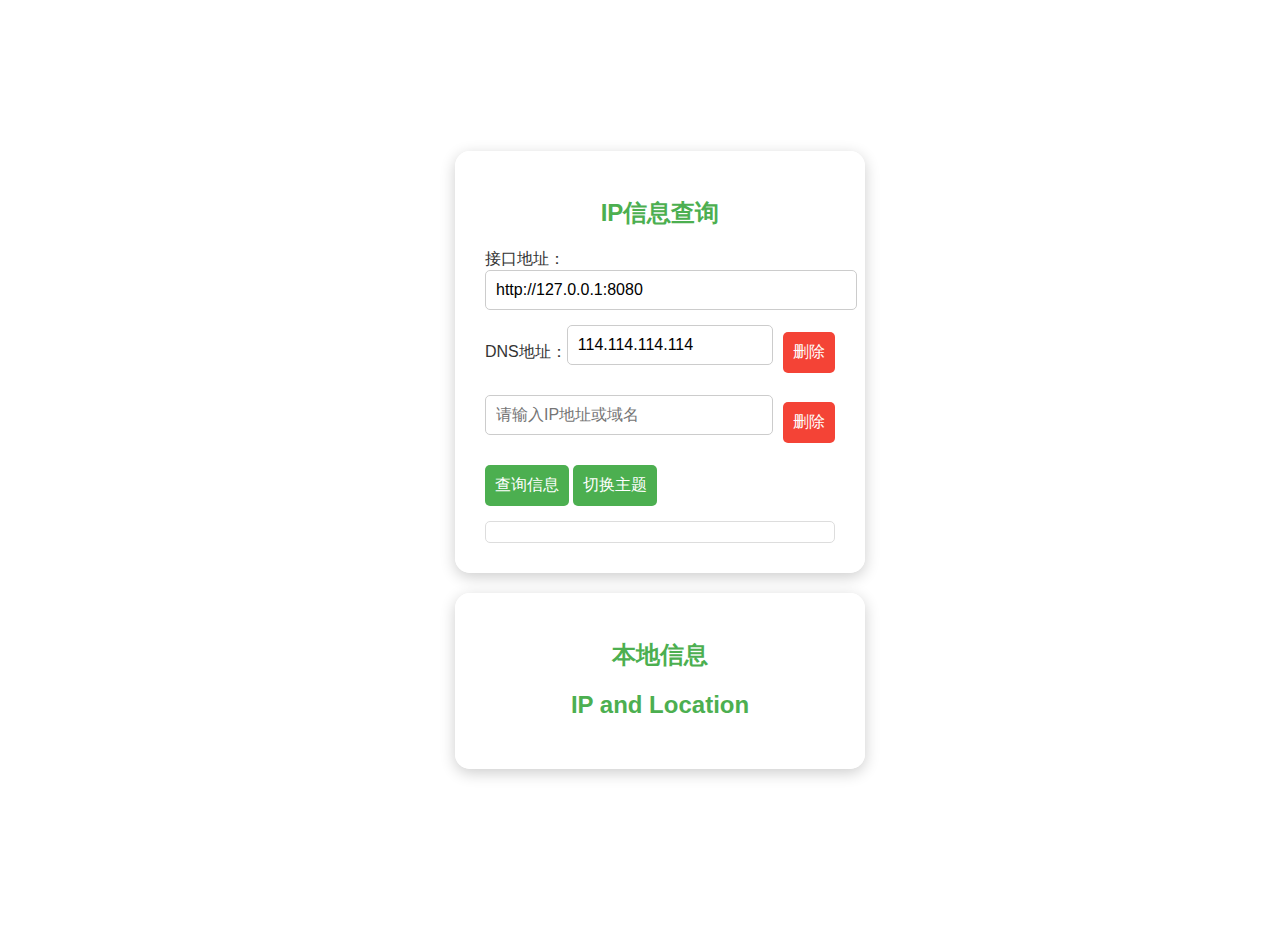
<file: static/index.html>
<!DOCTYPE html>
<html lang="zh">
<head>
    <meta charset="UTF-8">
    <meta name="viewport" content="width=device-width, initial-scale=1.0">
    <title>IP信息查询</title>
    <link rel="stylesheet" href="css/styles.css"> <!-- 引用 CSS 文件 -->
</head>
<body>

<!-- 查询 IP 和域名的盒子 -->
<div class="container">
    <h1>IP信息查询</h1>
    接口地址：<input type="text" id="serverInput" value="http://127.0.0.1:8080" placeholder="输入后端服务器地址"/>

    <div class="dns-container">
        DNS地址：
        <input type="text" id="dnsInput" list="dnsList" value="114.114.114.114" placeholder="输入您的自定义 DNS 服务器"/>
        <button class="clearBtn" id="clearDnsBtn" onclick="clearDns()">删除</button>
    </div>

    <datalist id="dnsList">
        <option value="8.8.8.8">Google DNS</option>
        <option value="8.8.4.4">Google DNS</option>
        <option value="1.1.1.1">Cloudflare DNS</option>
        <option value="9.9.9.9">Quad9 DNS</option>
        <option value="114.114.114.114">中国 DNS</option>
        <option value="223.5.5.5">阿里云 DNS</option>
        <option value="168.126.63.1">韩国 DNS</option>
    </datalist>

    <div class="ip-container">
        <input type="text" id="ipInput" placeholder="请输入IP地址或域名" />
        <button class="clearBtn" id="clearIpBtn" onclick="clearIp()">删除</button>
    </div>

    <button id="fetchBtn">查询信息</button>
    <button id="themeToggle">切换主题</button> <!-- 主题切换按钮 -->

    <div class="result-container" id="results">
        <!-- 动态添加查询结果 -->
    </div>

    <p id="loading" style="display:none;">加载中...</p>
    <p id="error" class="error" style="display:none;"></p>
    <div id="resolvedIPsContainer"></div>
</div>

<!-- 显示本地信息的盒子 -->
<div class="container">
    <h1>本地信息</h1>
    <h1>IP and Location</h1>
    <p id="ip"></p>
    <p id="location"></p>
    <p class="clock" id="clock"></p>
</div>

<!-- 引用 JS 文件 -->
<script src="js/location.js"></script>
<script src="js/script.js"></script>
</body>
</html>
</file>
<file: static/css/styles.css>
body {
    font-family: 'Arial', sans-serif;
    padding: 20px;
    margin: 0;
    height: 100vh;
    width: 100%;
    background: url(https://picsum.photos/1920/1080/?random) no-repeat;
    background-size: cover;
    display: flex;
    flex-direction: column;
    align-items: center;
    justify-content: center;
    color: #333;
}
.main-container {
    display: flex;
    justify-content: space-between;
    width: 100%;
}
.container {
    background-color: rgba(255, 255, 255, 0.95);
    border-radius: 15px;
    padding: 30px;
    width: 350px;
    box-shadow: 0 4px 15px rgba(0, 0, 0, 0.2);
    margin-bottom: 20px;
    transition: transform 0.2s, box-shadow 0.2s;
}

.result-container {
    display: flex;
    flex-wrap: wrap; /* 允许换行 */
    justify-content: space-between; /* 子元素之间的间距 */
    max-height: 300px; /* 设置最大高度 */
    overflow-y: auto; /* 添加垂直滚动条 */
    margin-top: 15px; /* 从输入框和按钮的间隔 */
    padding: 10px; /* 内边距 */
    border: 1px solid #ddd; /* 边框样式 */
    border-radius: 5px; /* 边角圆滑 */
}

.result-item {
    flex: 1 1 calc(33.333% - 10px); /* 每个盒子占据三分之一的宽度 */
    margin-bottom: 10px; /* 盒子之间的底部间距 */
    background-color: rgba(255, 255, 255, 0.9);
    border-radius: 5px;
    padding: 10px;
    box-shadow: 0 2px 8px rgba(0, 0, 0, 0.1);
}

.container:hover {
    transform: scale(1.02);
    box-shadow: 0 6px 20px rgba(0, 0, 0, 0.3);
}

h1 {
    font-size: 24px;
    margin-bottom: 20px;
    text-align: center;
    color: #4CAF50;
}

.dns-container, .ip-container {
    display: flex;
    align-items: center;
    margin-bottom: 15px;
}

.dns-container input, .ip-container input {
    flex: 1;
    margin-right: 10px;
}

input {
    width: 100%;
    padding: 10px;
    border: 1px solid #ccc;
    border-radius: 5px;
    margin-bottom: 15px;
    font-size: 16px;
    transition: border-color 0.3s;
}

input:focus {
    border-color: #4CAF50;
    outline: none;
}

button {
    padding: 10px;
    background-color: #4CAF50;
    color: white;
    border: none;
    border-radius: 5px;
    cursor: pointer;
    font-size: 16px;
    transition: background-color 0.3s, transform 0.2s;
}

button:hover {
    background-color: #45a049;
}

.clearBtn {
    background-color: #f44336;
}

.clearBtn:hover {
    background-color: #e53935;
}

button:active {
    transform: scale(0.95); /* 按钮点击效果 */
}

.error {
    color: red;
    text-align: center;
}

.clock {
    font-size: 18px;
    color: #007BFF;
    margin-top: 10px;
}

.ip-info-box {
    margin-top: 10px;
    padding: 15px;
    border: 1px solid #007BFF;
    border-radius: 5px;
    background-color: rgba(0, 123, 255, 0.1);
    transition: box-shadow 0.3s;
}

.ip-info-box:hover {
    box-shadow: 0 4px 15px rgba(0, 83, 255, 0.3);
}

#loading, #error {
    text-align: center;
    margin-top: 10px;
}

/* 媒体查询 - 响应式设计 */
@media (max-width: 768px) {
    .container {
        width: 90%;
        padding: 20px;
    }

    h1 {
        font-size: 20px;
    }

    button {
        font-size: 14px;
    }

    input {
        font-size: 14px;
    }
}

/* 深色模式 */
body.dark-mode {
    background: #333;
    color: white;
}

.container.dark-mode {
    background-color: rgba(255, 255, 255, 0.2);
    color: white;
}

.clearBtn.dark-mode {
    background-color: #e53935;
}
</file>
